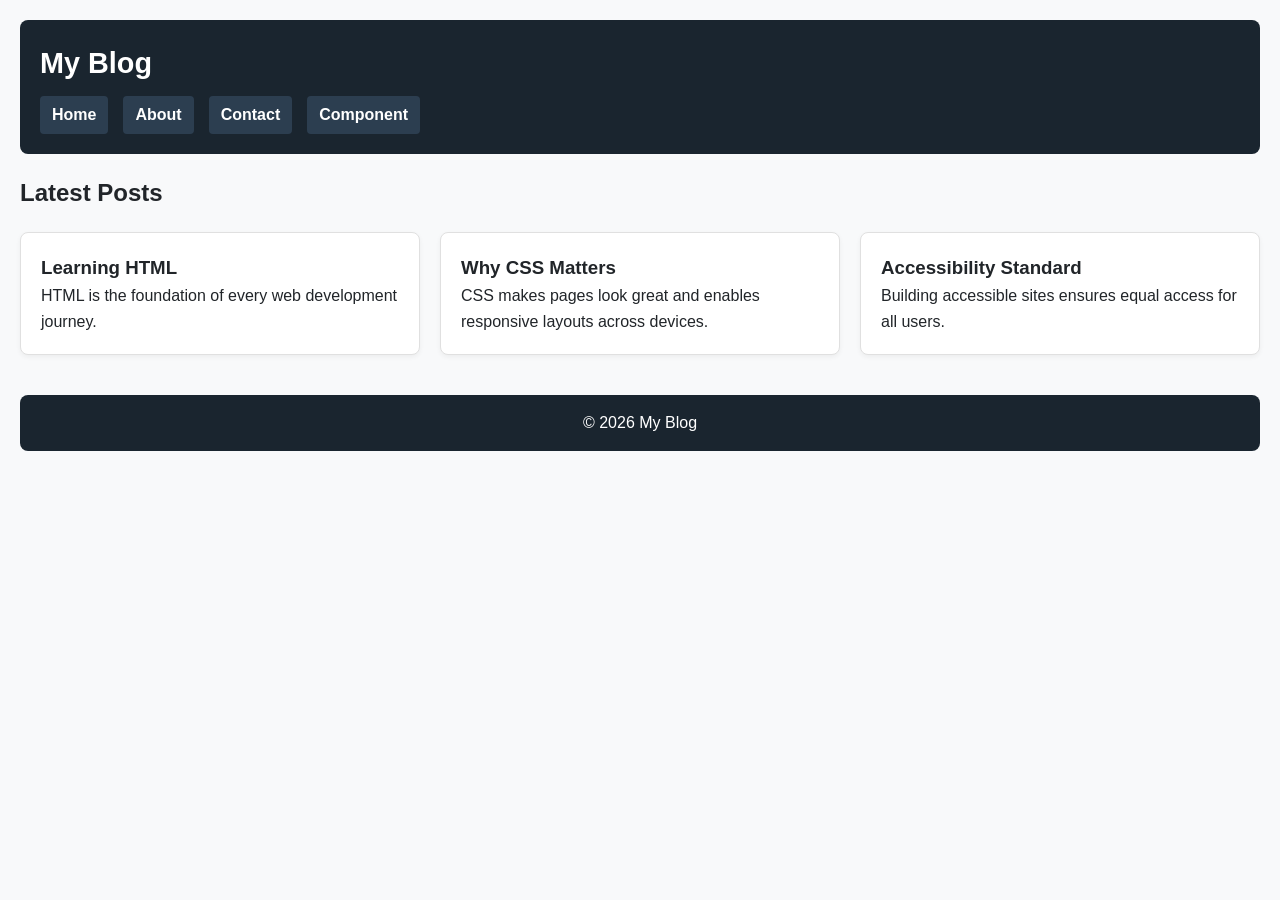
<file: index.html>
<!DOCTYPE html>
<html lang="en">

<head>
    <meta charset="UTF-8">
    <meta name="viewport" content="width=device-width, initial-scale=1.0">
    <title>First Project - Home</title>
    <link rel="stylesheet" href="style.css">
    <link rel="stylesheet" href="style1.css">
</head>

<body>

    <header>
        <h1>My Blog</h1>
        <nav>
            <a href="index.html">Home</a>
            <a href="about.html">About</a>
            <a href="contact.html">Contact</a>
            <a href="componant.html">Component</a>
        </nav>
    </header>

    <main>
        <section>
            <h2>Latest Posts</h2>
            <!-- Flexible Grid Section -->
            <div class="posts-grid">
                <article>
                    <h3>Learning HTML</h3>
                    <p>HTML is the foundation of every web development journey.</p>
                </article>

                <article>
                    <h3>Why CSS Matters</h3>
                    <p>CSS makes pages look great and enables responsive layouts across devices.</p>
                </article>

                <article>
                    <h3>Accessibility Standard</h3>
                    <p>Building accessible sites ensures equal access for all users.</p>
                </article>
            </div>
        </section>
    </main>

    <footer>
        <p>&copy; 2026 My Blog</p>
    </footer>

</body>

</html>
</file>
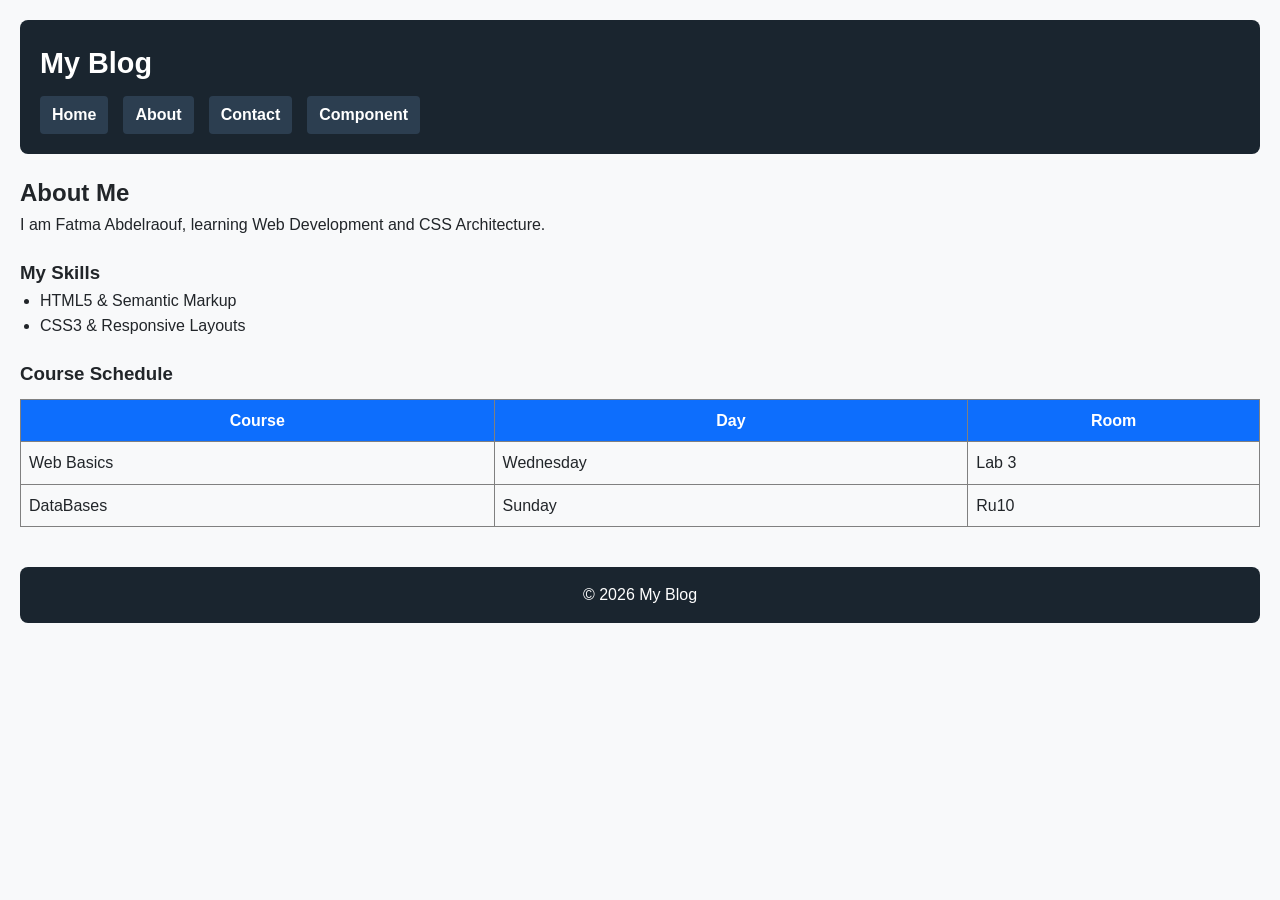
<file: about.html>
<!DOCTYPE html>
<html lang="en">

<head>
    <meta charset="UTF-8">
    <meta name="viewport" content="width=device-width, initial-scale=1.0">
    <title>First Project - About</title>
    <link rel="stylesheet" href="style.css">
    <link rel="stylesheet" href="style1.css">
</head>

<body>

    <header>
        <h1>My Blog</h1>
        <nav>
            <a href="index.html">Home</a>
            <a href="about.html">About</a>
            <a href="contact.html">Contact</a>
            <a href="componant.html">Component</a>
        </nav>
    </header>

    <main>
        <section>
            <h2>About Me</h2>
            <p>I am Fatma Abdelraouf, learning Web Development and CSS Architecture.</p>

            <h3 style="margin-top: 20px;">My Skills</h3>
            <ul style="margin-left: 20px; margin-bottom: 20px;">
                <li>HTML5 & Semantic Markup</li>
                <li>CSS3 & Responsive Layouts</li>
            </ul>

            <h3>Course Schedule</h3>
            <table style="width: 100%; border-collapse: collapse; margin-top: 10px;" border="1">
                <thead>
                    <tr style="background-color: #0d6efd; color: white;">
                        <th style="padding: 8px;">Course</th>
                        <th style="padding: 8px;">Day</th>
                        <th style="padding: 8px;">Room</th>
                    </tr>
                </thead>
                <tbody>
                    <tr>
                        <td style="padding: 8px;">Web Basics</td>
                        <td style="padding: 8px;">Wednesday</td>
                        <td style="padding: 8px;">Lab 3</td>
                    </tr>
                    <tr>
                        <td style="padding: 8px;">DataBases</td>
                        <td style="padding: 8px;">Sunday</td>
                        <td style="padding: 8px;">Ru10</td>
                    </tr>
                </tbody>
            </table>
        </section>
    </main>

    <footer>
        <p>&copy; 2026 My Blog</p>
    </footer>

</body>

</html>
</file>
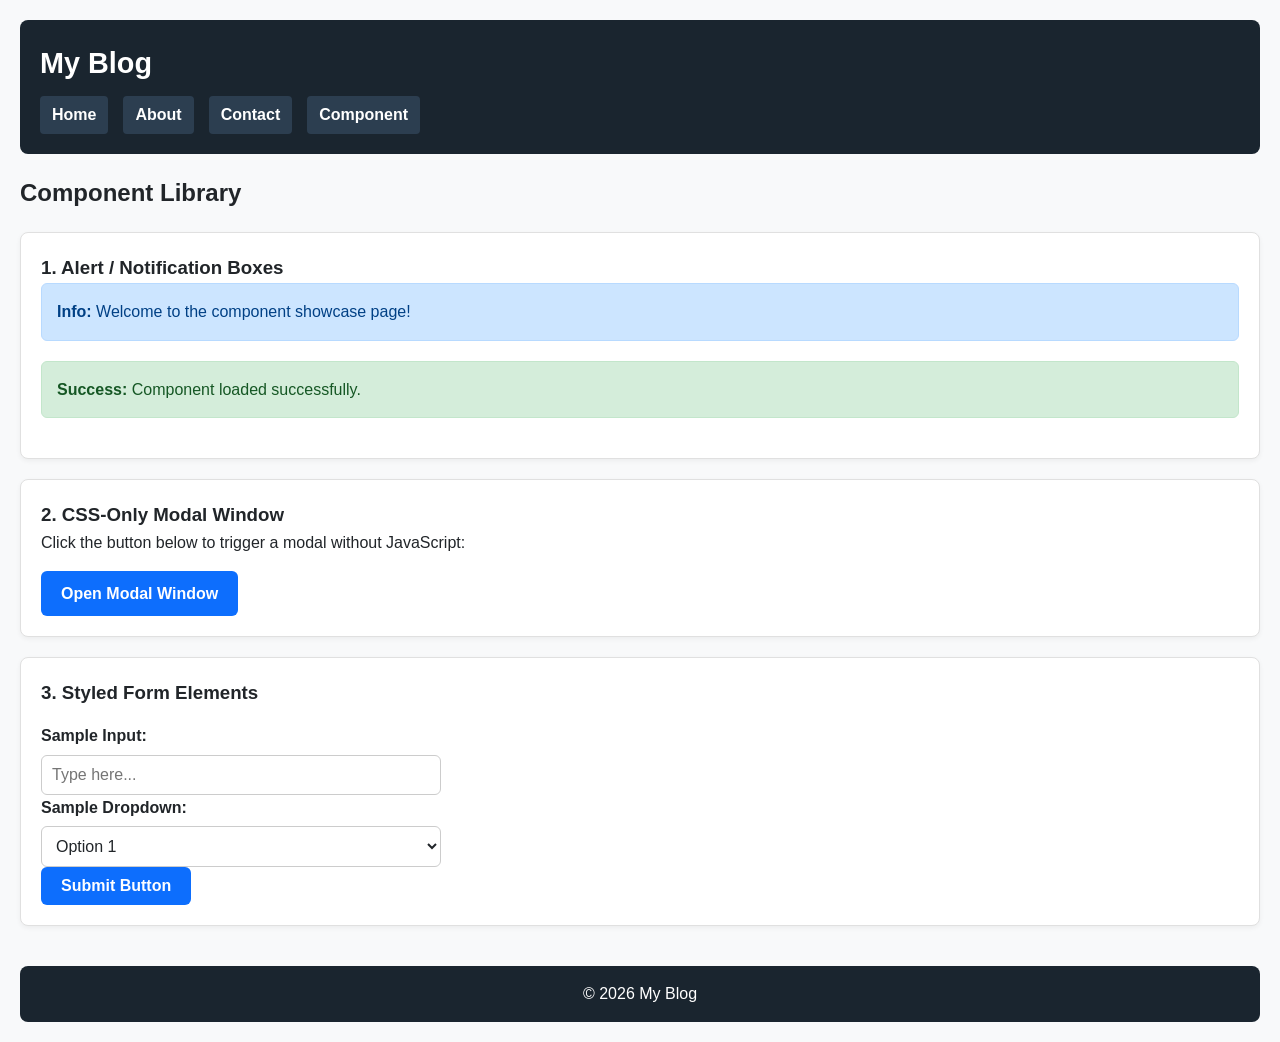
<file: componant.html>
<!DOCTYPE html>
<html lang="en">

<head>
    <meta charset="UTF-8">
    <meta name="viewport" content="width=device-width, initial-scale=1.0">
    <title>First Project - Component</title>
    <link rel="stylesheet" href="style.css">
    <link rel="stylesheet" href="style1.css">
</head>

<body>

    <header>
        <h1>My Blog</h1>
        <nav>
            <a href="index.html">Home</a>
            <a href="about.html">About</a>
            <a href="contact.html">Contact</a>
            <a href="componant.html">Component</a>
        </nav>
    </header>

    <main>
        <section>
            <h2>Component Library</h2>

            <!-- Alert Component -->
            <article style="margin-top: 20px;">
                <h3>1. Alert / Notification Boxes</h3>
                <div class="alert alert-info" role="alert">
                    <strong>Info:</strong> Welcome to the component showcase page!
                </div>
                <div class="alert alert-success" role="alert">
                    <strong>Success:</strong> Component loaded successfully.
                </div>
            </article>

            <!-- CSS-Only Modal Component -->
            <article style="margin-top: 20px;">
                <h3>2. CSS-Only Modal Window</h3>
                <p style="margin-bottom: 15px;">Click the button below to trigger a modal without JavaScript:</p>
                <a href="#modal-demo" class="btn">Open Modal Window</a>

                <!-- Modal Structure -->
                <div id="modal-demo" class="modal-overlay" aria-label="Demo Modal">
                    <div class="modal-content">
                        <a href="#" class="close-btn" aria-label="Close Modal">&times;</a>
                        <h3>CSS Modal Title</h3>
                        <p>This modal is opened using pure CSS <code>:target</code> selector and closed by clearing the
                            hash!</p>
                    </div>
                </div>
            </article>

            <!-- Form Elements Showcase -->
            <article style="margin-top: 20px;">
                <h3>3. Styled Form Elements</h3>
                <form action="#" method="post" style="max-width: 400px; margin-top: 15px;">
                    <div class="form-group">
                        <label for="demo-input">Sample Input:</label>
                        <input type="text" id="demo-input" placeholder="Type here...">
                    </div>

                    <div class="form-group">
                        <label for="demo-select">Sample Dropdown:</label>
                        <select id="demo-select">
                            <option value="1">Option 1</option>
                            <option value="2">Option 2</option>
                        </select>
                    </div>

                    <button type="submit" class="btn">Submit Button</button>
                </form>
            </article>
        </section>
    </main>

    <footer>
        <p>&copy; 2026 My Blog</p>
    </footer>

</body>

</html>
</file>
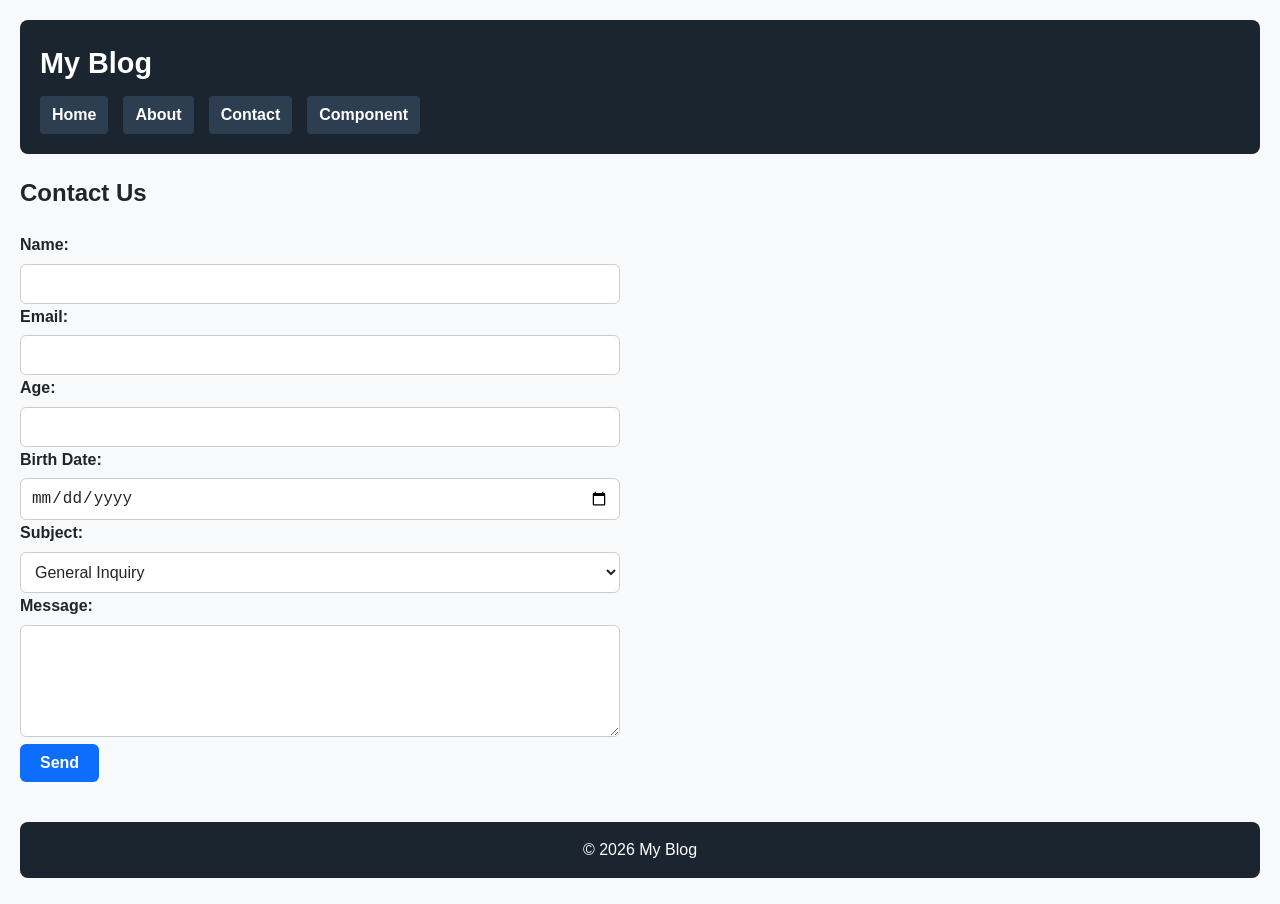
<file: contact.html>
<!DOCTYPE html>
<html lang="en">

<head>
    <meta charset="UTF-8">
    <meta name="viewport" content="width=device-width, initial-scale=1.0">
    <title>First Project - Contact</title>
    <link rel="stylesheet" href="style.css">
    <link rel="stylesheet" href="style1.css">
</head>

<body>

    <header>
        <h1>My Blog</h1>
        <nav>
            <a href="index.html">Home</a>
            <a href="about.html">About</a>
            <a href="contact.html">Contact</a>
            <a href="componant.html">Component</a>
        </nav>
    </header>

    <main>
        <section>
            <h2>Contact Us</h2>
            <form action="#" method="post" style="max-width: 600px; margin-top: 20px;">

                <div class="form-group">
                    <label for="name">Name:</label>
                    <input type="text" id="name" name="name" required>
                </div>

                <div class="form-group">
                    <label for="email">Email:</label>
                    <input type="email" id="email" name="email" required>
                </div>

                <div class="form-group">
                    <label for="age">Age:</label>
                    <input type="number" id="age" name="age">
                </div>

                <div class="form-group">
                    <label for="birthdate">Birth Date:</label>
                    <input type="date" id="birthdate" name="birthdate">
                </div>

                <div class="form-group">
                    <label for="subject">Subject:</label>
                    <select id="subject" name="subject">
                        <option value="general">General Inquiry</option>
                        <option value="feedback">Feedback</option>
                        <option value="support">Support</option>
                    </select>
                </div>

                <div class="form-group">
                    <label for="message">Message:</label>
                    <textarea id="message" name="message" rows="5" required></textarea>
                </div>

                <button type="submit" class="btn">Send</button>
            </form>
        </section>
    </main>

    <footer>
        <p>&copy; 2026 My Blog</p>
    </footer>

</body>

</html>
</file>
<file: style.css>
/* ==========================================
   1. General & Base Styles
   ========================================== */
* {
    box-sizing: border-box;
    margin: 0;
    padding: 0;
}

body {
    font-family: Arial, Helvetica, sans-serif;
    line-height: 1.6;
    background-color: #f8f9fa;
    color: #212529;
    padding: 20px;
}

/* Accessibility: Clear focus ring */
a:focus,
button:focus,
input:focus,
select:focus,
textarea:focus {
    outline: 3px solid #0d6efd;
    outline-offset: 2px;
}

/* Header & Nav */
header {
    background-color: #1a252f;
    color: #ffffff;
    padding: 20px;
    border-radius: 8px;
    margin-bottom: 20px;
}

header h1 {
    margin-bottom: 10px;
    font-size: 1.8rem;
}

nav {
    display: flex;
    gap: 15px;
    flex-wrap: wrap;
}

nav a {
    color: #ffffff;
    text-decoration: none;
    font-weight: bold;
    padding: 6px 12px;
    border-radius: 4px;
    background-color: #2c3e50;
    transition: background-color 0.2s ease;
}

nav a:hover,
nav a:focus {
    background-color: #0d6efd;
}

/* ==========================================
   2. Responsive Layout (Grid Breakpoints)
   ========================================== */
/* Mobile First: 1 Column */
.posts-grid {
    display: grid;
    grid-template-columns: 1fr;
    gap: 20px;
    margin-top: 20px;
}

article {
    background: #ffffff;
    padding: 20px;
    border-radius: 8px;
    border: 1px solid #e0e0e0;
    box-shadow: 0 2px 5px rgba(0, 0, 0, 0.05);
}

/* Tablet: 2 Columns */
@media (min-width: 768px) {
    .posts-grid {
        grid-template-columns: repeat(2, 1fr);
    }
}

/* Desktop: 3 Columns */
@media (min-width: 1024px) {
    .posts-grid {
        grid-template-columns: repeat(3, 1fr);
    }
}

/* Footer */
footer {
    margin-top: 40px;
    padding: 15px;
    text-align: center;
    background-color: #1a252f;
    color: #ffffff;
    border-radius: 8px;
}

/* ==========================================
   3. Dark Mode Support (@media prefers-color-scheme)
   ========================================== */
@media (prefers-color-scheme: dark) {
    body {
        background-color: #121212;
        color: #e0e0e0;
    }

    header,
    footer {
        background-color: #1e1e1e;
        color: #ffffff;
    }

    nav a {
        background-color: #333333;
        color: #ffffff;
    }

    article {
        background-color: #1e1e1e;
        border-color: #333333;
        color: #e0e0e0;
    }

    h1,
    h2,
    h3 {
        color: #ffffff;
    }
}
</file>
<file: style1.css>
٠
/* ==========================================
   Component Library Styles
   ========================================== */

/* 1. Form Elements */
.form-group {
    margin-bottom: 15px;
}

label {
    display: block;
    margin-bottom: 6px;
    font-weight: bold;
    color: inherit;
}

input[type="text"],
input[type="email"],
input[type="number"],
input[type="date"],
select,
textarea {
    width: 100%;
    padding: 10px;
    border: 1px solid #cccccc;
    border-radius: 6px;
    font-size: 1rem;
    background-color: #ffffff;
    color: #212529;
}

.btn {
    display: inline-block;
    padding: 10px 20px;
    background-color: #0d6efd;
    color: #ffffff;
    border: none;
    border-radius: 6px;
    font-size: 1rem;
    font-weight: bold;
    cursor: pointer;
    text-decoration: none;
    text-align: center;
}

.btn:hover {
    background-color: #0b5ed7;
}

/* 2. CSS-Only Modal Window */
.modal-overlay {
    display: none;
    position: fixed;
    top: 0;
    left: 0;
    width: 100%;
    height: 100%;
    background: rgba(0, 0, 0, 0.7);
    justify-content: center;
    align-items: center;
    z-index: 1000;
}

/* Open modal using :target selector */
.modal-overlay:target {
    display: flex;
}

.modal-content {
    background: #ffffff;
    padding: 25px;
    border-radius: 8px;
    max-width: 500px;
    width: 90%;
    position: relative;
    box-shadow: 0 4px 15px rgba(0, 0, 0, 0.2);
    color: #212529;
}

.close-btn {
    position: absolute;
    top: 10px;
    right: 15px;
    font-size: 1.5rem;
    text-decoration: none;
    color: #000000;
    font-weight: bold;
}

/* 3. Alert / Notification Component */
.alert {
    padding: 15px;
    border-radius: 6px;
    margin-bottom: 20px;
    font-weight: 500;
}

.alert-info {
    background-color: #cce5ff;
    color: #004085;
    border: 1px solid #b8daff;
}

.alert-success {
    background-color: #d4edda;
    color: #155724;
    border: 1px solid #c3e6cb;
}

/* Dark Mode Overrides for Components */
@media (prefers-color-scheme: dark) {

    input[type="text"],
    input[type="email"],
    input[type="number"],
    input[type="date"],
    select,
    textarea {
        background-color: #2a2a2a;
        color: #ffffff;
        border-color: #444444;
    }

    .modal-content {
        background-color: #1e1e1e;
        color: #ffffff;
    }

    .close-btn {
        color: #ffffff;
    }

    .alert-info {
        background-color: #003366;
        color: #e0e0e0;
        border-color: #004488;
    }

    .alert-success {
        background-color: #1e4620;
        color: #e0e0e0;
        border-color: #2a5d2c;
    }
}
</file>
